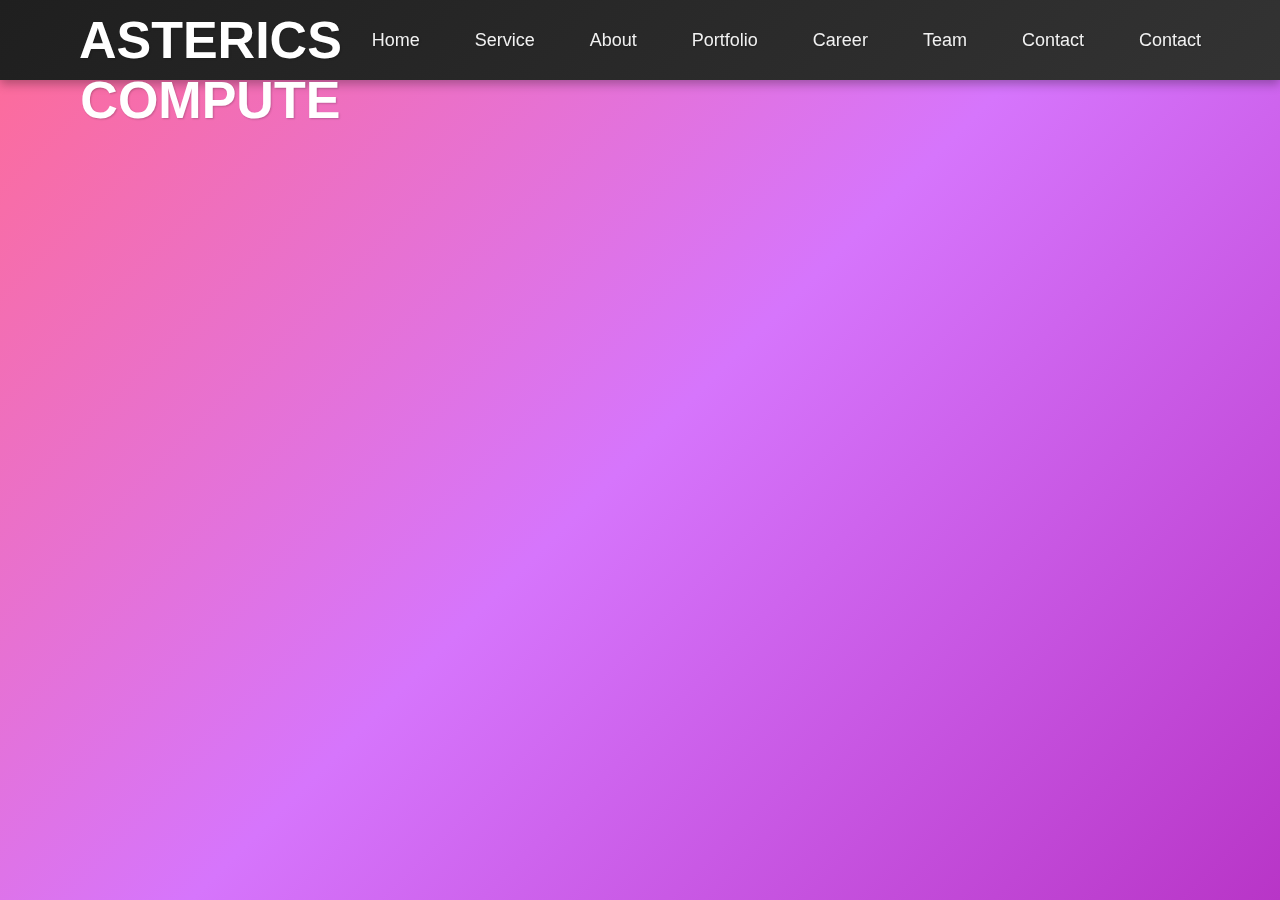
<file: index.html>
<!DOCTYPE html>
<html lang="en">
  <head>
    <meta charset="UTF-8" />
    <meta name="viewport" content="width=device-width, initial-scale=1.0" />
    <title>Document</title>
    <link rel="stylesheet" href="assets/css/new.css" />
    <link
      rel="stylesheet"
      href="https://cdnjs.cloudflare.com/ajax/libs/font-awesome/6.7.2/css/all.min.css"
    />
  </head>
  <body>
    <header>
      <section class="navsection">
        <div class="logo">
          <h1>
            <img src="assets/images/icon.ico" alt="logo icon" class="nav-icon"/>
            ASTERICS COMPUTE</h1>

        </div>
        <div class="menu-toggle" onclick="toggleMenu()">
          <i class="fas fa-bars"></i> <!-- FontAwesome Menu Icon -->
        </div>
        <nav>
          <a href="index.html">Home</a>
          <a href="#">Service</a>
          <a href="#">About</a>
          <a href="portfolio.html">Portfolio</a>
          <a href="careers.html">Career  </a>
          <a href="team.html">Team</a>
          <a href="contact.html">Contact</a>
         


          
          <a href="#">Contact</a>
        </nav>
      </section>
      <main>
        <div class="leftside">
          <h3>Welcome</h3>
          <h1>Asterics Compute</h1>
          <h2>Digital platform</h2>
          <a href="#" class="btn1">Explore Now</a>
          <a href="#" class="btn2">Contact us</a>
        </div>

        <div class="rightside">
          <img src="design.png" alt="photo" />
        </div>
      </main>
    </header>
  </body>
  <script>
    function toggleMenu() {
        const nav = document.querySelector("nav");
        nav.classList.toggle("active");
    }
  </script>
  
</html>
</file>
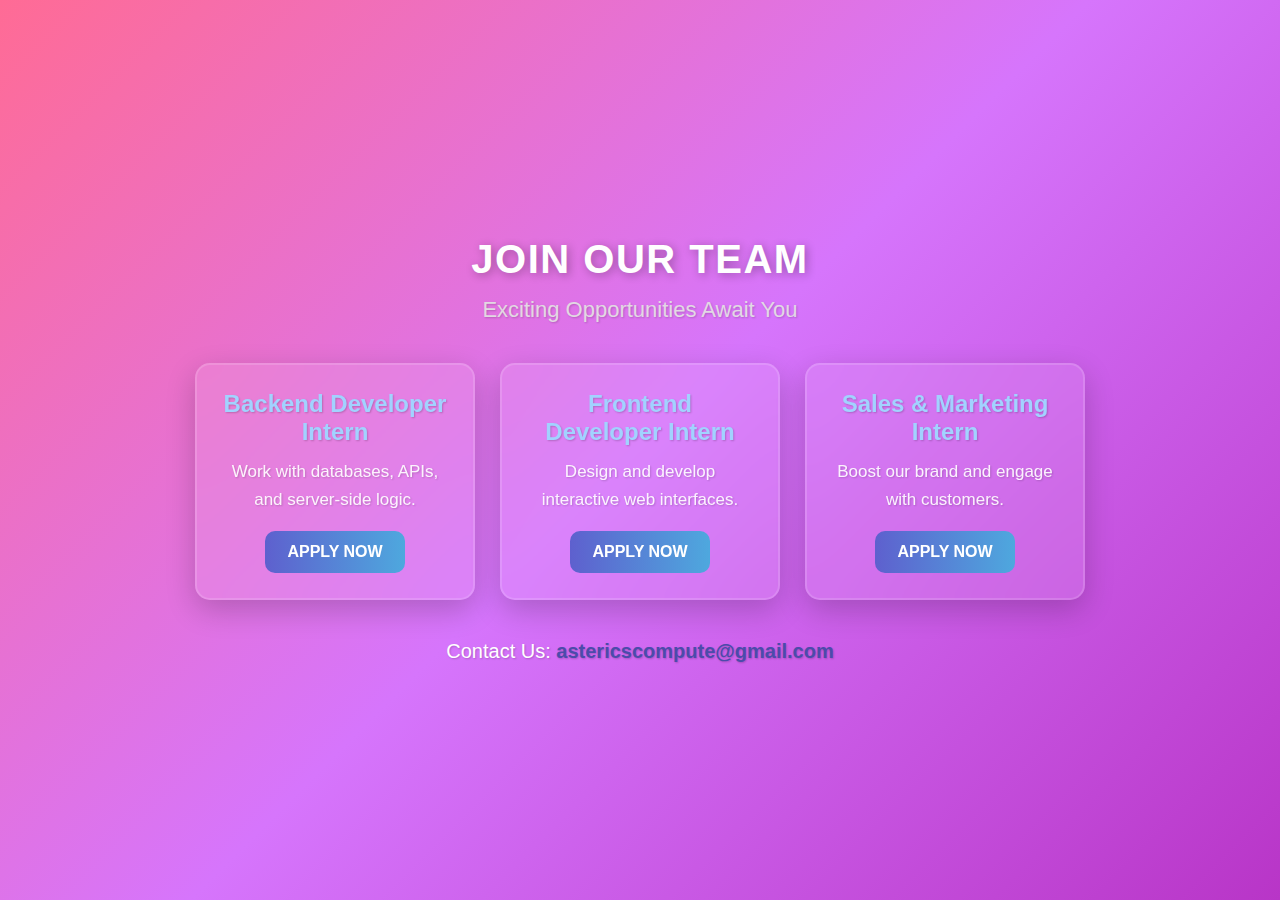
<file: careers.html>
<!DOCTYPE html>
<html lang="en">
<head>
    <meta charset="UTF-8">
    <meta name="viewport" content="width=device-width, initial-scale=1.0">
    <title>Careers</title>
    <link rel="stylesheet" href="assets/css/new.css" />
</head>
<body>

    <div class="careers-container">
        <h1 class="career-heading">Join Our Team</h1>
        <h2 class="career-subheading">Exciting Opportunities Await You</h2>

        <!-- Career Cards Wrapper -->
        <div class="career-card-container">
            <div class="career-card">
                <h3>Backend Developer Intern</h3>
                <p>Work with databases, APIs, and server-side logic.</p>
                <button class="apply-button">Apply Now</button>
            </div>

            <div class="career-card">
                <h3>Frontend Developer Intern</h3>
                <p>Design and develop interactive web interfaces.</p>
                <button class="apply-button">Apply Now</button>
            </div>

            <div class="career-card">
                <h3>Sales & Marketing Intern</h3>
                <p>Boost our brand and engage with customers.</p>
                <button class="apply-button">Apply Now</button>
            </div>
        </div>

        <p class="contact-info">Contact Us: <a href="mailto:astericscompute@gmail.com" style="color: #4b4bab;">astericscompute@gmail.com</a></p>
    </div>

</body>
</html>
</file>
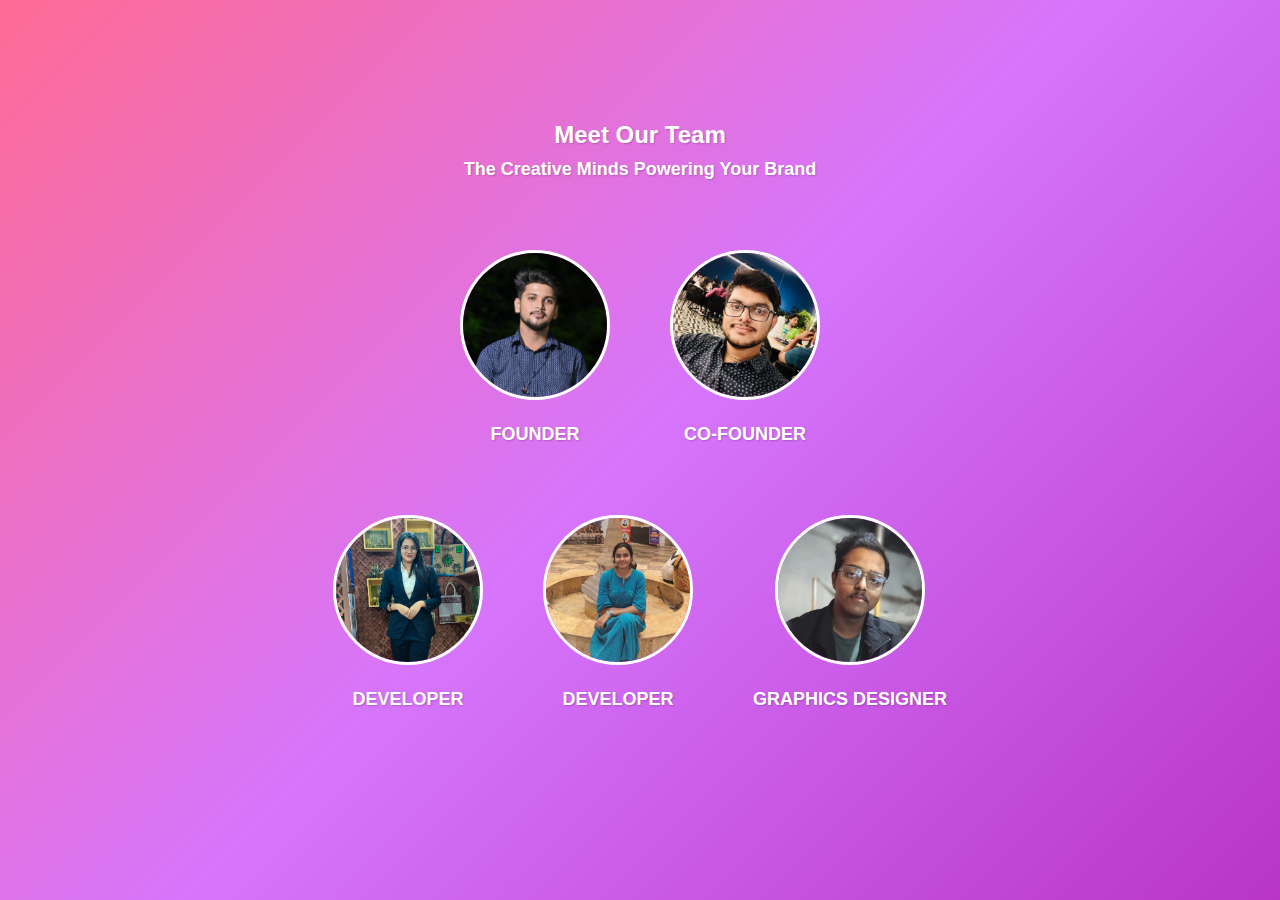
<file: team.html>
<!DOCTYPE html>
<html lang="en">
<head>
    <meta charset="UTF-8">
    <meta name="viewport" content="width=device-width, initial-scale=1.0">
    <title>Our Team</title>
    <link rel="stylesheet" href="assets/css/new.css">

</head>
<body>
    
    <div class="container">
        <div class="box"> <h2>Meet Our Team</h2> <p>The Creative Minds Powering Your Brand</p> </div>
        <div class="row">
            <div class="box">
                <img src="founder.jpeg" alt="Founder">
                <p>FOUNDER</p>
                
            </div>
            <div class="box">
                <img src="cofounder.jpeg" alt="Co-Founder">
                <p>CO-FOUNDER</p>
            </div>
        </div>
        <div class="row">
            <div class="box">
                <img src="developer.jpeg" alt="Developer">
                <p>DEVELOPER</p>
            </div>
            <div class="box">
                <img src="manager.jpeg" alt="Manager">
                <p>DEVELOPER</p>
            </div>
            <div class="box">
                <img src="designer.jpg" alt="Graphics Designer">
                <p>GRAPHICS DESIGNER</p>
            </div>
        </div>
        <div class="box">
        </div>
    </div>
</body>
</html>
</file>
<file: assets/css/new.css>
* {
    padding: 0;
    margin: 0;
    box-sizing: border-box;
}

body {
    background: linear-gradient(135deg, #FF6B95, #D675FC, #b835c7);
    background-attachment: fixed;
    height: 100vh;
    width: 100%;
    margin: 0;
    padding: 0;
    display: flex;
    justify-content: center;
    align-items: center;
    font-family: 'Poppins', sans-serif;
    color: #F8F8F8; /* Slightly off-white for better readability */
    text-shadow: 1px 1px 2px rgba(0, 0, 0, 0.2); /* Soft shadow for depth */
}

/* Smoother Transitions */
* {
    transition: all 0.3s ease-in-out;
}




/* Header Section */
header {
    height: 100vh;
    width: 100%;
}

/* Navigation Section */
.navsection {
    height: 80px;
    width: 100%;
    display: flex;
    justify-content: space-between;
    align-items: center;
    padding: 0 5%;
    background: linear-gradient(135deg, #1f1f1f, #333); /* Modern dark gradient */
    position: fixed;
    top: 0;
    left: 0;
    z-index: 1000;
    box-shadow: 0 4px 10px rgba(0, 0, 0, 0.3);
}

/* Logo */
.logo {
    display: flex;
    align-items: center;
    color: white;
    font-size: 26px;
    font-weight: bold;
}

/* Logo Icon */
.nav-icon {
    width: 40px;
    height: 40px;
    margin-right: 10px;
}

/* Navigation */
nav {
    display: flex;
    gap: 25px;
}

/* Navbar Links */
nav a {
    text-decoration: none;
    color: #f1f1f1;
    font-size: 18px;
    font-weight: 500;
    transition: color 0.3s ease-in-out;
    position: relative;
    padding: 10px 15px;
}

/* Hover Effect */
nav a:hover {
    color: #00f2ff; /* Neon blue hover */
}

/* Fancy Bottom Border */
nav a::after {
    content: "";
    position: absolute;
    width: 0%;
    height: 2px;
    background: #00f2ff;
    left: 50%;
    bottom: 0;
    transition: width 0.3s ease-in-out, left 0.3s ease-in-out;
}

nav a:hover::after {
    width: 100%;
    left: 0;
}

/* Toggle Button */
.menu-toggle {
    display: none;
    font-size: 30px;
    cursor: pointer;
    color: white;
    transition: transform 0.3s ease-in-out;
}

/* Toggle Button Animation */
.menu-toggle.active {
    transform: rotate(90deg);
    
}

/* Responsive Design */
@media screen and (max-width: 768px) {
    .menu-toggle {
        display: block;
    }

    nav {
        display: none;
        flex-direction: column;
        position: absolute;
        top: 80px;
        left: 0;
        width: 100%;
        background: rgba(30, 30, 30, 0.95);
        text-align: center;
        padding: 0;
        box-shadow: 0 4px 10px rgba(0, 0, 0, 0.3);
    }

    nav.active {
        display: flex;
        padding: 10px 0;
    }

    nav a {
        display: block;
        padding: 12px 0;
        font-size: 20px;
    }
}



/* Main Section */
main {
    display: flex;
    justify-content: center;
    align-items: center;
    height: calc(100vh - 100px); /* Adjust height to leave space below navbar */
    padding: 400px 10%; /* Adds spacing from navbar */
    gap: 50px; /* Space between left and right sections */
}

/* Left Content */
.leftside {
    flex: 1;
    text-align: left;
    
    /* Animation - Slide from Left */
    opacity: 0;
    transform: translateX(-100px); /* Start position (shifted left) */
    animation: slideInLeft 0.8s ease-out forwards;
    
}

@keyframes slideInLeft {
    from {
        opacity: 0;
        transform: translateX(-100px);
    }
    to {
        opacity: 1;
        transform: translateX(0);
    }
}

.leftside h3 {
    font-size: 28px;
    margin-bottom: 10px;
    color: #FFD700; /* Gold Color */
}

.leftside h1 {
    font-size: 56px;
    font-weight: bold;
    margin-bottom: 20px;
    color: white;
    line-height: 1.2;
}

.leftside h2 {
    font-size: 22px;
    font-weight: lighter;
    margin-bottom: 30px;
    color: #f1c40f;
}

/* Buttons */
.btn1, .btn2 {
    text-decoration: none;
    font-weight: bold;
    font-size: 16px;
    padding: 12px 30px;
    cursor: pointer;
    border-radius: 8px;
    display: inline-block;
    transition: all 0.3s ease-in-out;
}

.btn1 {
    background: linear-gradient(to right, #FFD700, #FF8C00); /* Gold-Orange Gradient */
    color: black;
}

.btn1:hover {
    background: white;
    color: black;
    border: 2px solid #FFD700;
}

.btn2 {
    background: transparent;
    border: 2px solid white;
    color: white;
}

.btn2:hover {
    background: white;
    color: #0ED2F7;
}

/* Right Content */
.rightside {
    flex: 1;
    display: flex;
    justify-content: center;
    align-items: center;
    overflow: hidden; /* Prevents overflow issues */
}

.rightside img {
    width: 420px;
    max-width: 100%;
    border-radius: 20px;
    opacity: 0;
    transform: translateX(100px); /* Initially shifted right */
    animation: slideIn 1s ease-in-out forwards;
}

@keyframes slideIn {
    from {
        opacity: 0;
        transform: translateX(100px);
    }
    to {
        opacity: 1;
        transform: translateX(0);
    }
}

/* Responsive Design */
@media screen and (max-width: 768px) {
    main {
        flex-direction: column;
        text-align: center;
        height: auto;
        padding-top: 120px; /* More spacing from navbar */
    }

    .leftside {
        order: 2; /* Moves text below image */
    }

    .rightside {
        order: 1;
    }

    .rightside img {
        width: 80%;
        margin-bottom: 20px;
    }

    .leftside h1 {
        font-size: 40px;
    }

    .leftside h3 {
        font-size: 24px;
    }

    .leftside h2 {
        font-size: 20px;
    }
}


/* Careers Section */
.careers-container {
    max-width: 1200px;
    width: 100%;
    padding: 60px 20px;
    text-align: center;
}

/* Headings */
.career-heading {
    font-size: 40px;
    color: #ffffff; /* White for contrast */
    font-weight: 700;
    margin-bottom: 15px;
    text-transform: uppercase;
    letter-spacing: 1.5px;
    text-shadow: 2px 2px 10px rgba(0, 0, 0, 0.3); /* Soft shadow for depth */
}

.career-subheading {
    font-size: 22px;
    margin-bottom: 40px;
    font-weight: 300;
    opacity: 0.9;
    color: #E3E3E3; /* Light gray for a modern feel */
}

/* Career Cards Wrapper */
.career-card-container {
    display: flex;
    justify-content: center;
    gap: 25px; /* Proper spacing */
    flex-wrap: wrap;
}

/* Individual Career Card */
.career-card {
    background: rgba(255, 255, 255, 0.1); /* Soft transparent white */
    padding: 25px;
    width: 280px;
    border-radius: 15px;
    backdrop-filter: blur(15px);
    box-shadow: 0px 10px 30px rgba(0, 0, 0, 0.2);
    transition: transform 0.3s ease-in-out, box-shadow 0.3s ease-in-out;
    position: relative;
    overflow: hidden;
    border: 2px solid rgba(255, 255, 255, 0.15);
}

/* Subtle Card Hover Effect */
.career-card:hover {
    transform: translateY(-10px);
    box-shadow: 0px 15px 35px rgba(255, 255, 255, 0.3);
    border-color: rgba(255, 255, 255, 0.3);
}

/* Card Titles */
.career-card h3 {
    font-size: 24px;
    margin-bottom: 12px;
    color: #A2D2FF; /* Light Blue */
    font-weight: 600;
}

/* Card Description */
.career-card p {
    font-size: 17px;
    opacity: 0.9;
    margin-bottom: 18px;
    color: #ffffff;
    line-height: 1.6;
}

/* Apply Button */
.apply-button {
    background: linear-gradient(to right, #5E60CE, #4EA8DE); /* Deep Purple to Sky Blue */
    color: white;
    padding: 12px 22px;
    border: none;
    border-radius: 10px;
    cursor: pointer;
    font-size: 16px;
    font-weight: bold;
    transition: all 0.3s ease-in-out;
    position: relative;
    overflow: hidden;
    text-transform: uppercase;
}

/* Apply Button Hover Effect */
.apply-button:hover {
    background: #ffffff;
    color: #4EA8DE;
    border: 2px solid #4EA8DE;
    transform: scale(1.08);
    box-shadow: 0px 5px 20px rgba(78, 168, 222, 0.5); /* Light blue glow */
}

/* Contact Info */
.contact-info {
    margin-top: 40px;
    font-size: 20px;
    font-weight: 500;
    color: #ffffff;
}

/* Contact Email */
.contact-info a {
    text-decoration: none;
    color: #A2D2FF; /* Light Blue */
    font-weight: bold;
    transition: color 0.3s ease-in-out;
}

.contact-info a:hover {
    color: #4EA8DE;
    text-decoration: underline;
}
/* Team Page Styling */
body {
    background: linear-gradient(135deg, #FF6B95, #D675FC, #b835c7);
    background-attachment: fixed;
    font-family: 'Poppins', sans-serif;
    color: #fff;
    text-align: center;
    margin: 0;
    padding: 20px;
}

/* Container */
.container {
    max-width: 1000px;
    margin: auto;
}

/* Header */
 

/* Section Box */
.box {
    padding: 20px;
    margin: 10px 0;
}

/* Line Separator */
.line {
    width: 50%;
    height: 3px;
    background: #fff;
    margin: 20px auto;
    border-radius: 5px;
}

/* Row Flexbox */
.row {
    display: flex;
    justify-content: center;
    flex-wrap: wrap;
    gap: 20px;
}

/* Team Member Box */
.box img {
    width: 150px;
    height: 150px;
    border-radius: 50%;
    object-fit: cover;
    border: 3px solid #fff;
    margin-bottom: 10px;
}

.box p {
    font-size: 18px;
    font-weight: bold;
    margin: 10px 0;
}

/* Contact Button */
.contact-button {
    background: #FFD700;
    color: black;
    border: none;
    padding: 10px 20px;
    font-size: 16px;
    font-weight: bold;
    cursor: pointer;
    border-radius: 5px;
    transition: background 0.3s ease-in-out;
}

.contact-button:hover {
    background: #ffcc00;
}
</file>
